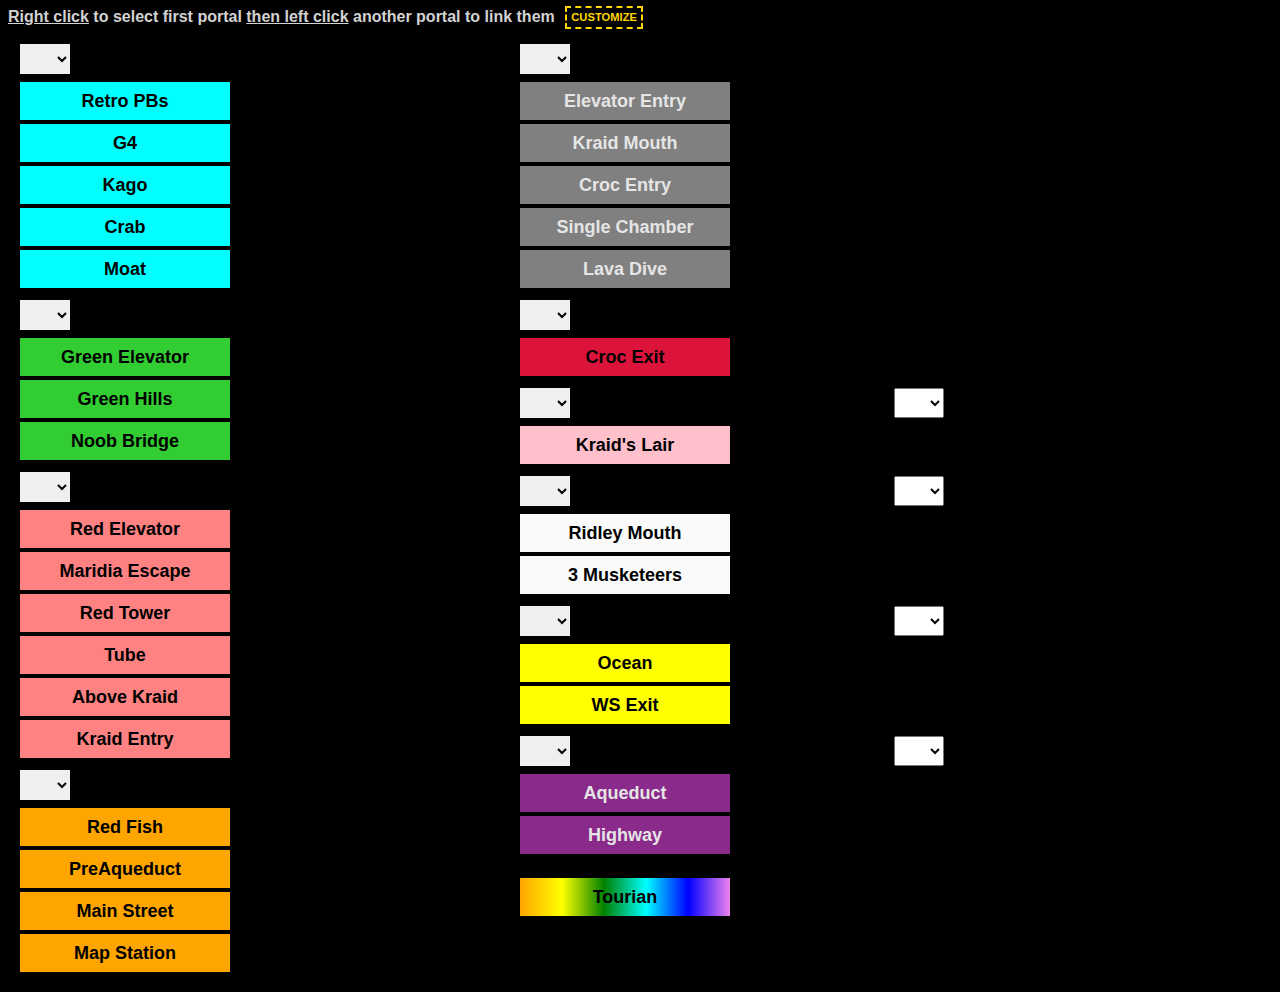
<file: index.htm>
<!DOCTYPE html>
<html>
   <head>
      <title>Area Tracker</title>
      <link rel="stylesheet" href="style.css">
      <script src="settings.js"></script>
      <script src="tracker.js"></script>
   </head>
   <body onload="initialize(this)">

      <div id="instructions"></div>

      <div id="portal_list">
      <ul class="portal_list">
         <li style="width: 434px"><ul id="sub1" class="sub_list"></ul></li>
      </ul>
      </div>

      <div id="portal_list">
      <ul class="portal_list">
         <li style="width: 434px"><ul id="sub2" class="sub_list"></ul></li>
      </ul>
      </div>

   </body>
</html>
</file>
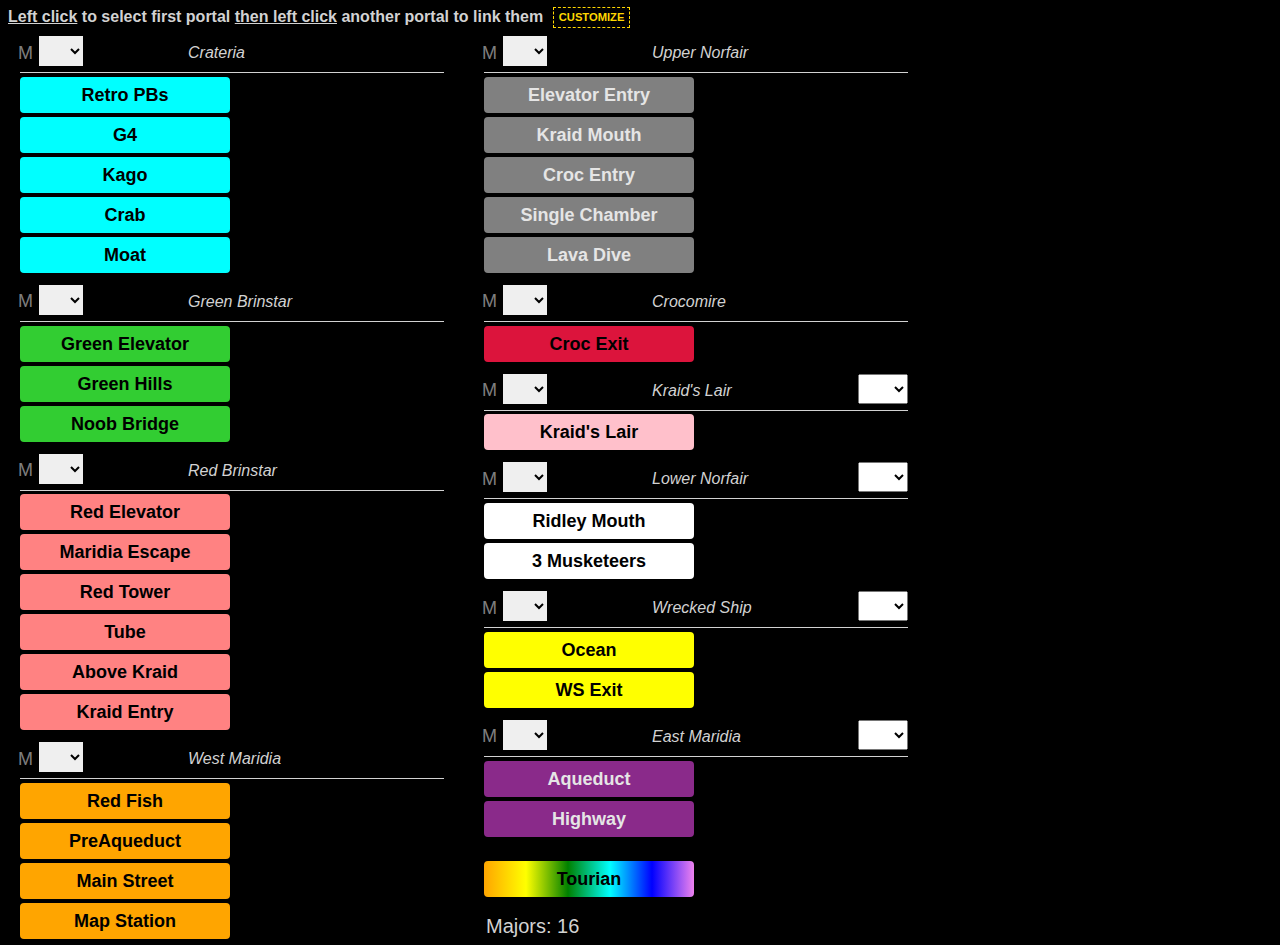
<file: src/index.htm>
<!DOCTYPE html>
<html>
   <head>
      <title>Super Metroid Area Tracker</title>
      <link rel="stylesheet" href="style.css" />
      <script src="settings.js"></script>
      <script src="tracker.js"></script>
   </head>
   <body onload="initialize(this)">
      <div id="instructions"></div>

      <div id="sub1">
      </div>

      <div id="sub2">
      </div>

      <div id="sub3">
      </div>
   </body>
</html>
</file>
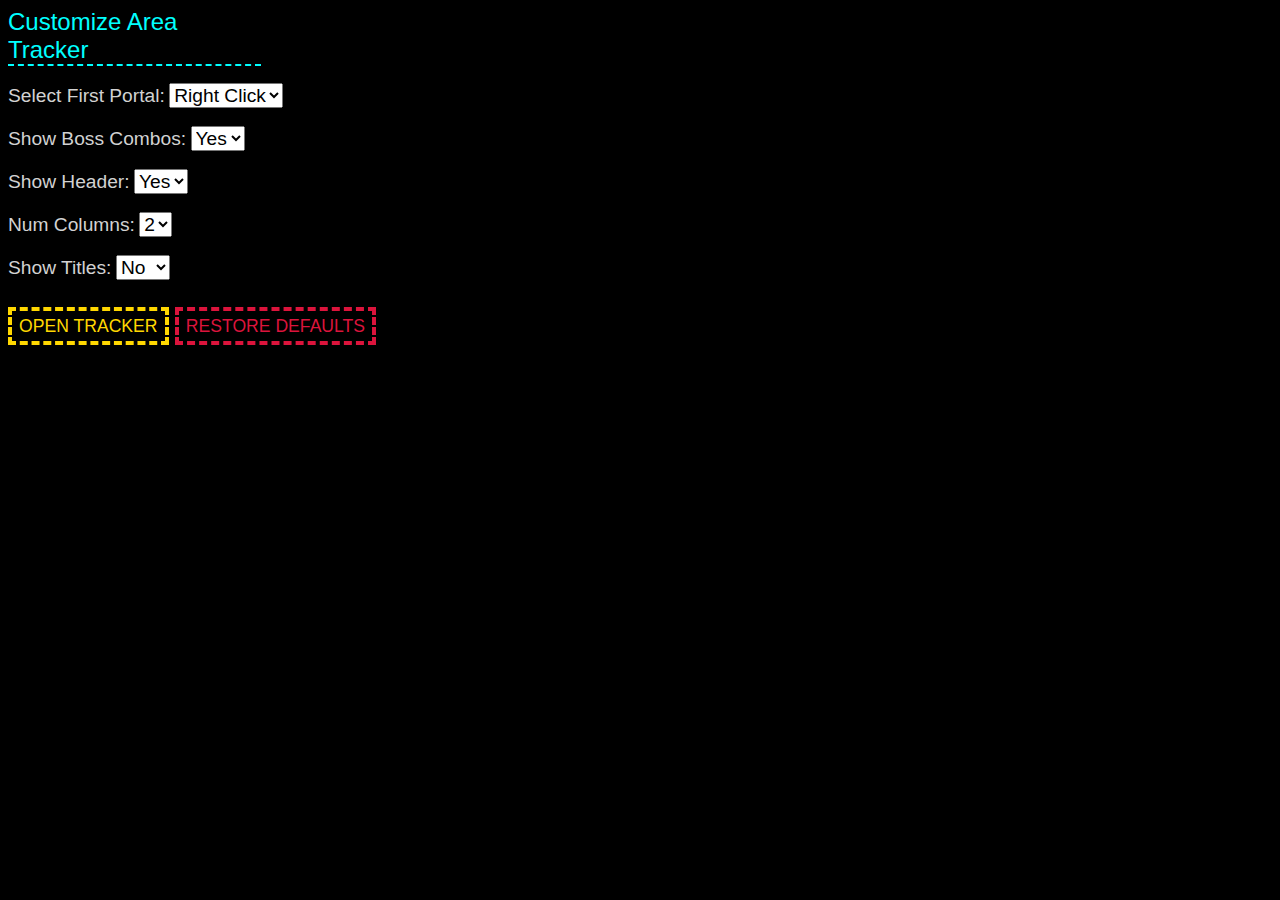
<file: customize.htm>
<!DOCTYPE html>
<html>
   <head>
      <title>Customize Area Tracker</title>
      <link rel="stylesheet" href="style.css">
      <script src="settings.js"></script>
      <script src="customize.js"></script>
   </head>
   <body onload="initialize()">

      <div id="settings">

      <div id="settings_title">Customize Area Tracker</div>

      <label for="select_mode">Select First Portal:</label>
      <select name="select_mode" id="select_mode" onchange="saveChanges()">
         <option value="right">Right Click</option>
         <option value="left">Left Click</option>
      </select>

      <br /><br />

      <label for="show_bosses">Show Boss Combos:</label>
      <select name="show_bosses" id="show_bosses" onchange="saveChanges()">
         <option value="yes">Yes</option>
         <option value="no">No</option>
      </select>

      <br /><br />

      <label for="show_header">Show Header:</label>
      <select name="show_header" id="show_header" onchange="saveChanges()">
         <option value="yes">Yes</option>
         <option value="no">No</option>
      </select>

      <br /><br />

      <label for="num_columns">Num Columns:</label>
      <select name="num_columns" id="num_columns" onchange="saveChanges()">
         <option value="2">2</option>
         <option value="3">3</option>
      </select>

      <br /><br />

      <label for="show_titles">Show Titles:</label>
      <select name="show_titles" id="show_titles" onchange="saveChanges()">
         <option value="yes">Yes</option>
         <option value="no">No</option>
      </select>

      <br /><br /><br />

      <a href="index.htm">OPEN TRACKER</a>
      <span id="restore" onclick="restoreDefaults()">RESTORE DEFAULTS</span>

      </div>

   </body>
</html>
</file>
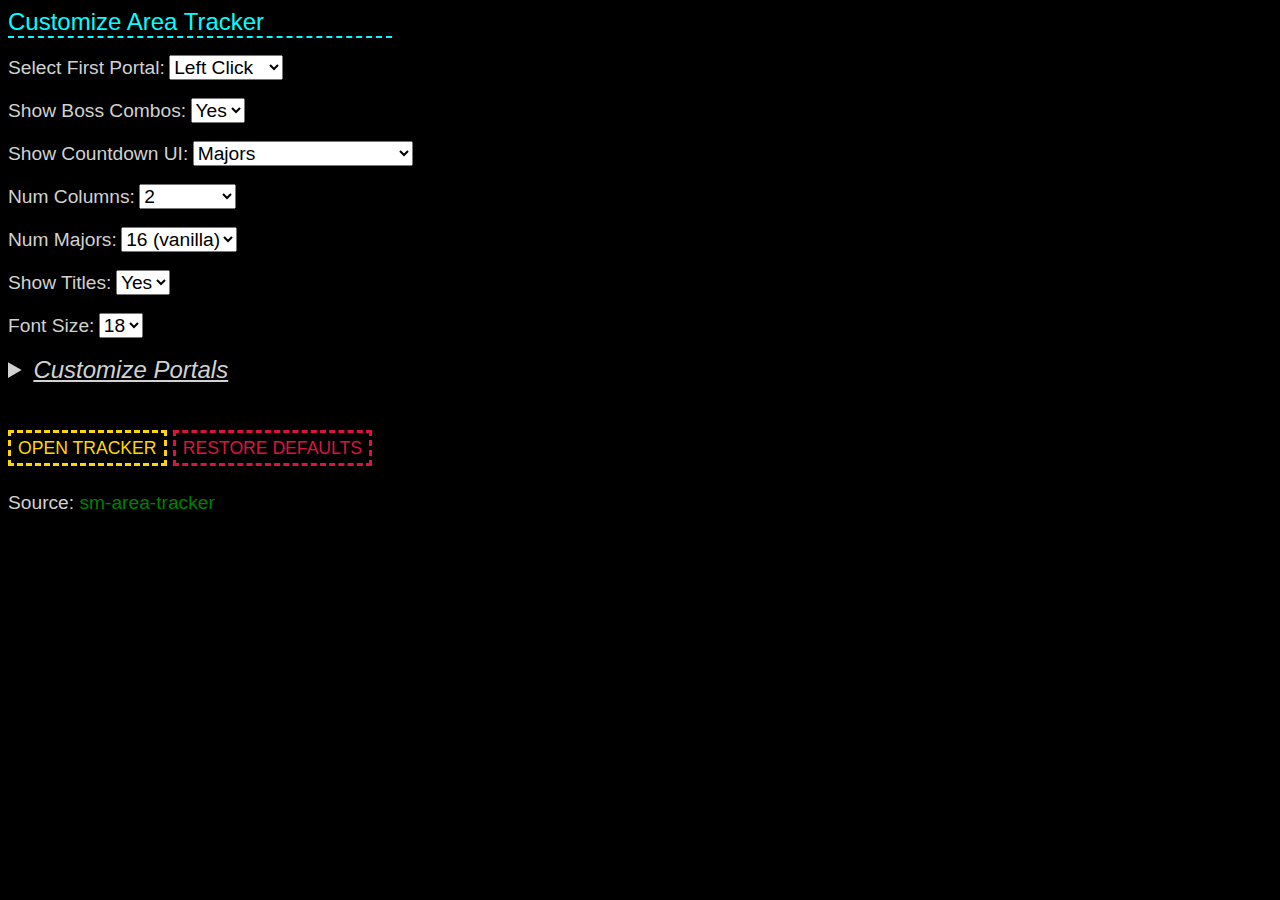
<file: src/customize.htm>
<!DOCTYPE html>
<html>
   <head>
      <title>Customize Area Tracker</title>
      <link rel="stylesheet" href="style.css" />
      <script src="settings.js"></script>
      <script src="customize.js"></script>
   </head>
   <body onload="initialize()">
      <div id="settings">
         <div id="settings_title">Customize Area Tracker</div>

         <label for="select_mode">Select First Portal:</label>
         <select name="select_mode" id="select_mode" onchange="saveChanges()">
            <option value="right">Right Click</option>
            <option value="left">Left Click</option>
         </select>

         <br /><br />

         <label for="show_bosses">Show Boss Combos:</label>
         <select name="show_bosses" id="show_bosses" onchange="saveChanges()">
            <option value="yes">Yes</option>
            <option value="no">No</option>
         </select>

         <br /><br />

         <label for="show_counts">Show Countdown UI:</label>
         <select name="show_counts" id="show_counts" onchange="saveChanges()">
            <option value="none">None</option>
            <option value="majors">Majors</option>
            <option value="both">Majors & Energy Tanks</option>
         </select>

         <br /><br />

         <label for="num_columns">Num Columns:</label>
         <select name="num_columns" id="num_columns" onchange="saveChanges()">
            <option value="2">2</option>
            <option value="3">3</option>
            <option value="dynamic">Dynamic</option>
         </select>

         <br /><br />

         <label for="num_majors">Num Majors:</label>
         <select name="num_majors" id="num_majors" onchange="saveChanges()">
            <option value="16">16 (vanilla)</option>
            <option value="17">17</option>
            <option value="18">18</option>
            <option value="19">19</option>
            <option value="20">20</option>
         </select>

         <br /><br />

         <label for="show_titles">Show Titles:</label>
         <select name="show_titles" id="show_titles" onchange="saveChanges()">
            <option value="yes">Yes</option>
            <option value="no">No</option>
         </select>

         <br /><br />

         <label for="font_size">Font Size:</label>
         <select name="font_size" id="font_size" onchange="saveChanges()">
            <option value="18">18</option>
            <option value="24">24</option>
         </select>

         <br /><br />

         <details>
            <summary class="customize_title">
               <u>Customize Portals</u>
            </summary>
            <details>
               <summary class="customize"><u>Crateria</u></summary>
               <label for="crateriaColor">&nbsp- </label>
               <select class="select_color_picker" name="crateriaColor" id="crateriaColor" onchange="saveChanges(); updateColorPicker('crateriaColor')">
                  <option class="red" value="red">RED</option>
                  <option class="crimson" value="crimson">CRIMSON</option>
                  <option class="orangered" value="orangered">ORANGERED</option>
                  <option class="orange" value="orange">ORANGE</option>
                  <option class="salmon" value="salmon">SALMON</option>
                  <option class="yellow" value="yellow">YELLOW</option>
                  <option class="goldenrod" value="goldenrod">GOLDENROD</option>
                  <option class="limegreen" value="limegreen">LIMEGREEN</option>
                  <option class="green" value="green">GREEN</option>
                  <option class="olive" value="olive">OLIVE</option>
                  <option class="blue" value="blue">BLUE</option>
                  <option class="darkcyan" value="darkcyan">DARKCYAN</option>
                  <option class="cyan" value="cyan" selected>CYAN</option>
                  <option class="indigo" value="indigo">INDIGO</option>
                  <option class="darkorchid" value="darkorchid">DARKORCHID</option>
                  <option class="violet" value="violet">VIOLET</option>
                  <option class="pink" value="pink">PINK</option>
                  <option class="grey" value="grey">GREY</option>
                  <option class="brown" value="brown">BROWN</option>
                  <option class="white" value="white">WHITE</option>
               </select>
               <br />
               <br />

               <label for="crateria_portal_name_01">Crateria Portal 01 Name:</label>
               <input type="text" id="crateria_portal_name_01" name="crateria_portal_name_01" onchange="saveChanges()">
   
               <br /><br />
   
               <label for="crateria_portal_name_02">Crateria Portal 02 Name:</label>
               <input type="text" id="crateria_portal_name_02" name="crateria_portal_name_02" onchange="saveChanges()">
   
               <br /><br />
   
               <label for="crateria_portal_name_03">Crateria Portal 03 Name:</label>
               <input type="text" id="crateria_portal_name_03" name="crateria_portal_name_03" onchange="saveChanges()">
   
               <br /><br />
   
               <label for="crateria_portal_name_04">Crateria Portal 04 Name:</label>
               <input type="text" id="crateria_portal_name_04" name="crateria_portal_name_04" onchange="saveChanges()">
   
               <br /><br />
   
               <label for="crateria_portal_name_05">Crateria Portal 05 Name:</label>
               <input type="text" id="crateria_portal_name_05" name="crateria_portal_name_05" onchange="saveChanges()">
            </details>

         <br />

         <details>
            <summary class="customize"><u>Green Brinstar</u></summary>
            <label for="greenBrinstarColor">&nbsp- </label>
            <select class="select_color_picker" name="greenBrinstarColor" id="greenBrinstarColor" onchange="saveChanges(); updateColorPicker('greenBrinstarColor')">
               <option class="red" value="red">RED</option>
               <option class="crimson" value="crimson">CRIMSON</option>
               <option class="orangered" value="orangered">ORANGERED</option>
               <option class="orange" value="orange">ORANGE</option>
               <option class="salmon" value="salmon">SALMON</option>
               <option class="yellow" value="yellow">YELLOW</option>
               <option class="goldenrod" value="goldenrod">GOLDENROD</option>
               <option class="limegreen" value="limegreen">LIMEGREEN</option>
               <option class="green" value="green">GREEN</option>
               <option class="olive" value="olive">OLIVE</option>
               <option class="blue" value="blue">BLUE</option>
               <option class="darkcyan" value="darkcyan">DARKCYAN</option>
               <option class="cyan" value="cyan" selected>CYAN</option>
               <option class="indigo" value="indigo">INDIGO</option>
               <option class="darkorchid" value="darkorchid">DARKORCHID</option>
               <option class="violet" value="violet">VIOLET</option>
               <option class="pink" value="pink">PINK</option>
               <option class="grey" value="grey">GREY</option>
               <option class="brown" value="brown">BROWN</option>
               <option class="white" value="white">WHITE</option>
            </select>
            <br />
            <br />
               
            <label for="greenBrin_portal_name_01">Green Brinstar Portal 01 Name:</label>
            <input type="text" id="greenBrin_portal_name_01" name="greenBrin_portal_name_01" onchange="saveChanges()">

            <br /><br />

            <label for="greenBrin_portal_name_02">Green Brinstar Portal 02 Name:</label>
            <input type="text" id="greenBrin_portal_name_02" name="greenBrin_portal_name_02" onchange="saveChanges()">

            <br /><br />

            <label for="greenBrin_portal_name_03">Green Brinstar Portal 03 Name:</label>
            <input type="text" id="greenBrin_portal_name_03" name="greenBrin_portal_name_03"  onchange="saveChanges()">
         </details>

         <br />

         <details>
            <summary class="customize"><u>Red Brinstar</u></summary>
            <label for="redBrinstarColor">&nbsp- </label>
            <select class="select_color_picker" name="redBrinstarColor" id="redBrinstarColor" onchange="saveChanges(); updateColorPicker('redBrinstarColor')">
               <option class="red" value="red">RED</option>
               <option class="crimson" value="crimson">CRIMSON</option>
               <option class="orangered" value="orangered">ORANGERED</option>
               <option class="orange" value="orange">ORANGE</option>
               <option class="salmon" value="salmon">SALMON</option>
               <option class="yellow" value="yellow">YELLOW</option>
               <option class="goldenrod" value="goldenrod">GOLDENROD</option>
               <option class="limegreen" value="limegreen">LIMEGREEN</option>
               <option class="green" value="green">GREEN</option>
               <option class="olive" value="olive">OLIVE</option>
               <option class="blue" value="blue">BLUE</option>
               <option class="darkcyan" value="darkcyan">DARKCYAN</option>
               <option class="cyan" value="cyan" selected>CYAN</option>
               <option class="indigo" value="indigo">INDIGO</option>
               <option class="darkorchid" value="darkorchid">DARKORCHID</option>
               <option class="violet" value="violet">VIOLET</option>
               <option class="pink" value="pink">PINK</option>
               <option class="grey" value="grey">GREY</option>
               <option class="brown" value="brown">BROWN</option>
               <option class="white" value="white">WHITE</option>
            </select>
            <br />
            <br />
            
            <label for="redBrin_portal_name_01">Red Brinstar Portal 01 Name:</label>
            <input type="text" id="redBrin_portal_name_01" name="redBrin_portal_name_01" onchange="saveChanges()">

            <br /><br />

            <label for="redBrin_portal_name_02">Red Brinstar Portal 02 Name:</label>
            <input type="text" id="redBrin_portal_name_02" name="redBrin_portal_name_02" onchange="saveChanges()">

            <br /><br />

            <label for="redBrin_portal_name_03">Red Brinstar Portal 03 Name:</label>
            <input type="text" id="redBrin_portal_name_03" name="redBrin_portal_name_03" onchange="saveChanges()">

            <br /><br />

            <label for="redBrin_portal_name_04">Red Brinstar Portal 04 Name:</label>
            <input type="text" id="redBrin_portal_name_04" name="redBrin_portal_name_04" onchange="saveChanges()">

            <br /><br />

            <label for="redBrin_portal_name_05">Red Brinstar Portal 05 Name:</label>
            <input type="text" id="redBrin_portal_name_05" name="redBrin_portal_name_05" onchange="saveChanges()">

            <br /><br />

            <label for="redBrin_portal_name_06">Red Brinstar Portal 06 Name:</label>
            <input type="text" id="redBrin_portal_name_06" name="redBrin_portal_name_06" onchange="saveChanges()">
         </details>

         <br />

         <details>
            <summary class="customize"><u>West Maridia</u></summary>
            <label for="westMaridiaColor">&nbsp- </label>
            <select class="select_color_picker" name="westMaridiaColor" id="westMaridiaColor" onchange="saveChanges(); updateColorPicker('westMaridiaColor')">
               <option class="red" value="red">RED</option>
               <option class="crimson" value="crimson">CRIMSON</option>
               <option class="orangered" value="orangered">ORANGERED</option>
               <option class="orange" value="orange">ORANGE</option>
               <option class="salmon" value="salmon">SALMON</option>
               <option class="yellow" value="yellow">YELLOW</option>
               <option class="goldenrod" value="goldenrod">GOLDENROD</option>
               <option class="limegreen" value="limegreen">LIMEGREEN</option>
               <option class="green" value="green">GREEN</option>
               <option class="olive" value="olive">OLIVE</option>
               <option class="blue" value="blue">BLUE</option>
               <option class="darkcyan" value="darkcyan">DARKCYAN</option>
               <option class="cyan" value="cyan" selected>CYAN</option>
               <option class="indigo" value="indigo">INDIGO</option>
               <option class="darkorchid" value="darkorchid">DARKORCHID</option>
               <option class="violet" value="violet">VIOLET</option>
               <option class="pink" value="pink">PINK</option>
               <option class="grey" value="grey">GREY</option>
               <option class="brown" value="brown">BROWN</option>
               <option class="white" value="white">WHITE</option>
            </select>
            <br />
            <br />
            
            <label for="westMaridia_portal_name_01">West Maridia Portal 01 Name:</label>
            <input type="text" id="westMaridia_portal_name_01" name="westMaridia_portal_name_01" onchange="saveChanges()">

            <br /><br />

            <label for="westMaridia_portal_name_02">West Maridia Portal 02 Name:</label>
            <input type="text" id="westMaridia_portal_name_02" name="westMaridia_portal_name_02" onchange="saveChanges()">

            <br /><br />

            <label for="westMaridia_portal_name_03">West Maridia Portal 03 Name:</label>
            <input type="text" id="westMaridia_portal_name_03" name="westMaridia_portal_name_03" onchange="saveChanges()">

            <br /><br />

            <label for="westMaridia_portal_name_04">West Maridia Portal 04 Name:</label>
            <input type="text" id="westMaridia_portal_name_04" name="westMaridia_portal_name_04" onchange="saveChanges()">
         </details>

         <br />

         <details>
            <summary class="customize"><u>Upper Norfair</u></summary>
            <label for="upperNorfairColor">&nbsp- </label>
            <select class="select_color_picker" name="upperNorfairColor" id="upperNorfairColor" onchange="saveChanges(); updateColorPicker('upperNorfairColor')">
               <option class="red" value="red">RED</option>
               <option class="crimson" value="crimson">CRIMSON</option>
               <option class="orangered" value="orangered">ORANGERED</option>
               <option class="orange" value="orange">ORANGE</option>
               <option class="salmon" value="salmon">SALMON</option>
               <option class="yellow" value="yellow">YELLOW</option>
               <option class="goldenrod" value="goldenrod">GOLDENROD</option>
               <option class="limegreen" value="limegreen">LIMEGREEN</option>
               <option class="green" value="green">GREEN</option>
               <option class="olive" value="olive">OLIVE</option>
               <option class="blue" value="blue">BLUE</option>
               <option class="darkcyan" value="darkcyan">DARKCYAN</option>
               <option class="cyan" value="cyan" selected>CYAN</option>
               <option class="indigo" value="indigo">INDIGO</option>
               <option class="darkorchid" value="darkorchid">DARKORCHID</option>
               <option class="violet" value="violet">VIOLET</option>
               <option class="pink" value="pink">PINK</option>
               <option class="grey" value="grey">GREY</option>
               <option class="brown" value="brown">BROWN</option>
               <option class="white" value="white">WHITE</option>
            </select>
            <br />
            <br />
            
            <label for="upperNorfair_portal_name_01">Upper Norfair Portal 01 Name:</label>
            <input type="text" id="upperNorfair_portal_name_01" name="upperNorfair_portal_name_01" onchange="saveChanges()">

            <br /><br />

            <label for="upperNorfair_portal_name_02">Upper Norfair Portal 02 Name:</label>
            <input type="text" id="upperNorfair_portal_name_02" name="upperNorfair_portal_name_02" onchange="saveChanges()">

            <br /><br />

            <label for="upperNorfair_portal_name_03">Upper Norfair Portal 03 Name:</label>
            <input type="text" id="upperNorfair_portal_name_03" name="upperNorfair_portal_name_03" onchange="saveChanges()">

            <br /><br />

            <label for="upperNorfair_portal_name_04">Upper Norfair Portal 04 Name:</label>
            <input type="text" id="upperNorfair_portal_name_04" name="upperNorfair_portal_name_04" onchange="saveChanges()">

            <br /><br />

            <label for="upperNorfair_portal_name_05">Upper Norfair Portal 05 Name:</label>
            <input type="text" id="upperNorfair_portal_name_05" name="upperNorfair_portal_name_05" onchange="saveChanges()">
         </details>

         <br />

         <details>
            <summary class="customize"><u>Crocomire</u></summary>
            <label for="crocColor">&nbsp- </label>
            <select class="select_color_picker" name="crocColor" id="crocColor" onchange="saveChanges(); updateColorPicker('crocColor')">
               <option class="red" value="red">RED</option>
               <option class="crimson" value="crimson">CRIMSON</option>
               <option class="orangered" value="orangered">ORANGERED</option>
               <option class="orange" value="orange">ORANGE</option>
               <option class="salmon" value="salmon">SALMON</option>
               <option class="yellow" value="yellow">YELLOW</option>
               <option class="goldenrod" value="goldenrod">GOLDENROD</option>
               <option class="limegreen" value="limegreen">LIMEGREEN</option>
               <option class="green" value="green">GREEN</option>
               <option class="olive" value="olive">OLIVE</option>
               <option class="blue" value="blue">BLUE</option>
               <option class="darkcyan" value="darkcyan">DARKCYAN</option>
               <option class="cyan" value="cyan" selected>CYAN</option>
               <option class="indigo" value="indigo">INDIGO</option>
               <option class="darkorchid" value="darkorchid">DARKORCHID</option>
               <option class="violet" value="violet">VIOLET</option>
               <option class="pink" value="pink">PINK</option>
               <option class="grey" value="grey">GREY</option>
               <option class="brown" value="brown">BROWN</option>
               <option class="white" value="white">WHITE</option>
            </select>
            <br />
            <br />
            
            <label for="croc_portal_name">Crocomire Portal Name:</label>
            <input type="text" id="croc_portal_name" name="croc_portal_name" onchange="saveChanges()">
         </details>

         <br />

         <details>
            <summary class="customize"><u>Kraid</u></summary>
            <label for="kraidColor">&nbsp- </label>
            <select class="select_color_picker" name="kraidColor" id="kraidColor" onchange="saveChanges(); updateColorPicker('kraidColor')">
               <option class="red" value="red">RED</option>
               <option class="crimson" value="crimson">CRIMSON</option>
               <option class="orangered" value="orangered">ORANGERED</option>
               <option class="orange" value="orange">ORANGE</option>
               <option class="salmon" value="salmon">SALMON</option>
               <option class="yellow" value="yellow">YELLOW</option>
               <option class="goldenrod" value="goldenrod">GOLDENROD</option>
               <option class="limegreen" value="limegreen">LIMEGREEN</option>
               <option class="green" value="green">GREEN</option>
               <option class="olive" value="olive">OLIVE</option>
               <option class="blue" value="blue">BLUE</option>
               <option class="darkcyan" value="darkcyan">DARKCYAN</option>
               <option class="cyan" value="cyan" selected>CYAN</option>
               <option class="indigo" value="indigo">INDIGO</option>
               <option class="darkorchid" value="darkorchid">DARKORCHID</option>
               <option class="violet" value="violet">VIOLET</option>
               <option class="pink" value="pink">PINK</option>
               <option class="grey" value="grey">GREY</option>
               <option class="brown" value="brown">BROWN</option>
               <option class="white" value="white">WHITE</option>
            </select>
            <br />
            <br />
            
            <label for="kraid_portal_name">Kraid Portal Name:</label>
            <input type="text" id="kraid_portal_name" name="kraid_portal_name" onchange="saveChanges()">
         </details>

         <br />

         <details>
            <summary class="customize"><u>Lower Norfair</u></summary>
            <label for="lowerNorfairColor">&nbsp- </label>
            <select class="select_color_picker" name="lowerNorfairColor" id="lowerNorfairColor" onchange="saveChanges(); updateColorPicker('lowerNorfairColor')">
               <option class="red" value="red">RED</option>
               <option class="crimson" value="crimson">CRIMSON</option>
               <option class="orangered" value="orangered">ORANGERED</option>
               <option class="orange" value="orange">ORANGE</option>
               <option class="salmon" value="salmon">SALMON</option>
               <option class="yellow" value="yellow">YELLOW</option>
               <option class="goldenrod" value="goldenrod">GOLDENROD</option>
               <option class="limegreen" value="limegreen">LIMEGREEN</option>
               <option class="green" value="green">GREEN</option>
               <option class="olive" value="olive">OLIVE</option>
               <option class="blue" value="blue">BLUE</option>
               <option class="darkcyan" value="darkcyan">DARKCYAN</option>
               <option class="cyan" value="cyan" selected>CYAN</option>
               <option class="indigo" value="indigo">INDIGO</option>
               <option class="darkorchid" value="darkorchid">DARKORCHID</option>
               <option class="violet" value="violet">VIOLET</option>
               <option class="pink" value="pink">PINK</option>
               <option class="grey" value="grey">GREY</option>
               <option class="brown" value="brown">BROWN</option>
               <option class="white" value="white">WHITE</option>
            </select>
            <br />
            <br />
            
            <label for="lowerNorfair_portal_name_01">Lower Norfair Portal 01 Name:</label>
            <input type="text" id="lowerNorfair_portal_name_01" name="lowerNorfair_portal_name_01" onchange="saveChanges()">

            <br /><br />

            <label for="lowerNorfair_portal_name_02">Lower Norfair Portal 02 Name:</label>
            <input type="text" id="lowerNorfair_portal_name_02" name="lowerNorfair_portal_name_02" onchange="saveChanges()">
         </details>

         <br />

         <details>
            <summary class="customize"><u>Wrecked Ship</u></summary>
            <label for="wreckedShipColor">&nbsp- </label>
            <select class="select_color_picker" name="wreckedShipColor" id="wreckedShipColor" onchange="saveChanges(); updateColorPicker('wreckedShipColor')">
               <option class="red" value="red">RED</option>
               <option class="crimson" value="crimson">CRIMSON</option>
               <option class="orangered" value="orangered">ORANGERED</option>
               <option class="orange" value="orange">ORANGE</option>
               <option class="salmon" value="salmon">SALMON</option>
               <option class="yellow" value="yellow">YELLOW</option>
               <option class="goldenrod" value="goldenrod">GOLDENROD</option>
               <option class="limegreen" value="limegreen">LIMEGREEN</option>
               <option class="green" value="green">GREEN</option>
               <option class="olive" value="olive">OLIVE</option>
               <option class="blue" value="blue">BLUE</option>
               <option class="darkcyan" value="darkcyan">DARKCYAN</option>
               <option class="cyan" value="cyan" selected>CYAN</option>
               <option class="indigo" value="indigo">INDIGO</option>
               <option class="darkorchid" value="darkorchid">DARKORCHID</option>
               <option class="violet" value="violet">VIOLET</option>
               <option class="pink" value="pink">PINK</option>
               <option class="grey" value="grey">GREY</option>
               <option class="brown" value="brown">BROWN</option>
               <option class="white" value="white">WHITE</option>
            </select>
            <br />
            <br />
            
            <label for="wreckedShip_portal_name_01">Wrecked Ship Portal 01 Name:</label>
            <input type="text" id="wreckedShip_portal_name_01" name="wreckedShip_portal_name_01" onchange="saveChanges()">

            <br /><br />

            <label for="wreckedShip_portal_name_02">Wrecked Ship Portal 02 Name:</label>
            <input type="text" id="wreckedShip_portal_name_02" name="wreckedShip_portal_name_02" onchange="saveChanges()">
         </details>

         <br />

         <details>
            <summary class="customize"><u>East Maridia</u></summary>
            <label for="eastMaridiaColor">&nbsp- </label>
            <select class="select_color_picker" name="eastMaridiaColor" id="eastMaridiaColor" onchange="saveChanges(); updateColorPicker('eastMaridiaColor')">
               <option class="red" value="red">RED</option>
               <option class="crimson" value="crimson">CRIMSON</option>
               <option class="orangered" value="orangered">ORANGERED</option>
               <option class="orange" value="orange">ORANGE</option>
               <option class="salmon" value="salmon">SALMON</option>
               <option class="yellow" value="yellow">YELLOW</option>
               <option class="goldenrod" value="goldenrod">GOLDENROD</option>
               <option class="limegreen" value="limegreen">LIMEGREEN</option>
               <option class="green" value="green">GREEN</option>
               <option class="olive" value="olive">OLIVE</option>
               <option class="blue" value="blue">BLUE</option>
               <option class="darkcyan" value="darkcyan">DARKCYAN</option>
               <option class="cyan" value="cyan" selected>CYAN</option>
               <option class="indigo" value="indigo">INDIGO</option>
               <option class="darkorchid" value="darkorchid">DARKORCHID</option>
               <option class="violet" value="violet">VIOLET</option>
               <option class="pink" value="pink">PINK</option>
               <option class="grey" value="grey">GREY</option>
               <option class="brown" value="brown">BROWN</option>
               <option class="white" value="white">WHITE</option>
            </select>
            <br />
            <br />
            
            <label for="eastMaridia_portal_name_01">East Maridia Portal 01 Name:</label>
            <input type="text" id="eastMaridia_portal_name_01" name="eastMaridia_portal_name_01" onchange="saveChanges()">

            <br /><br />

            <label for="eastMaridia_portal_name_02">East Maridia Portal 02 Name:</label>
            <input type="text" id="eastMaridia_portal_name_02" name="eastMaridia_portal_name_02" onchange="saveChanges()">
         </details>

         <br />

         <details>
            <summary class="customize"><u>Tourian</u></summary>

            <br />
            
            <label for="tourian_portal_name">Tourian Portal Name:</label>
            <input type="text" id="tourian_portal_name" name="tourian_portal_name" onchange="saveChanges()"> 
         </details>
      </details>

         <br /><br /><br />

         <a href="index.htm">OPEN TRACKER</a>
         <span id="restore" onclick="restoreDefaults()">RESTORE DEFAULTS</span>

         <div id="source_link">
            Source:
            <a href="https://github.com/masshesteria/sm-area-tracker.git"
               >sm-area-tracker</a
            >
         </div>
      </div>
   </body>
</html>
</file>
<file: style.css>
body {
   background-color: black;
   font-family: Arial, Helvetica, sans-serif;
   color: rgb(210,210,210);
}

#instructions {
   font-weight: bold;
}

#instructions > a {
   color: gold;
   font-size: 0.7em;
   border: 0.25em;
   border-style: dashed;
   margin-left: 0.5em;
   padding: 0.3em 0.4em 0.3em 0.4em;
   text-decoration: none;
   vertical-align: middle;
}

ul {
   list-style: none;
   justify-content: left;
   padding-inline-start: 40px;
}

ul.sub_list {
   padding-inline-start: 0px;
}

ul.portal_list {
   padding-inline-start: 0px;
   padding-right: 20px;
   margin-left: 10px;
   font-size: 18px;
   display: flex;
   flex-wrap: wrap;
}

#master_item_counter {
   margin-top: 16px;
   height: 30px;
   font-size: 20px;
}

input.counter {
   width: 50px;
   height: 30px;
   font-size: 22px;
   border: none;
   position: relative;
   top: -1px;
   background: white;
   padding-top: 0px;
   padding-bottom: 0px;
   font-weight: bold;
}

#settings_title {
   border-bottom: 0.25em;
   border-bottom-style: dashed;
   border-bottom-width: 0.1em;
   font-size: 1.5em;
   margin-bottom: 0.7em;
   color: cyan;
   width: 20%;
}

#settings > a {
   color: gold;
   font-size: 1.1em;
   border: 0.25em;
   border-style: dashed;
   padding: 0.3em 0.4em 0.3em 0.4em;
   text-decoration: none;
}

#settings > #restore {
   color: crimson;
   font-size: 1.1em;
   border: 0.25em;
   border-style: dashed;
   padding: 0.3em 0.4em 0.3em 0.4em;
   text-decoration: none;
   cursor: pointer;
   margin-left: 0.1em;
}

#settings > select, label {
   font-size: 1.2em;
}

select.total {
   width: 50px;
   height: 30px;
   font-size: 22px;
   margin-left: 2px;
   margin-right: 20px;
   border: none;
   font-weight: bold;
}

select.boss {
   width: 50px;
   height: 30px;
   margin-right: 8px;
   font-size: 20px;
   float: right;
   font-weight: bold;
}

#portal_list {
   float: left;
   width: 500px;
   border-width: 2px;
   border-color: white;
   padding-right: 0px;
   height: 100%;
}

.portal {
   display: inline-block;
   background-color: limegreen;
   color: black;
   border-style: solid;
   border-width: 2px;
   border-color: black;
   list-style: none;
   padding: 2px 5px 2px 5px;
   line-height: 34px;
   text-align: center;
   font-weight: bold;
   width: 200px;
   height: 34px;
   cursor: pointer;
   -webkit-user-select: none;  
   -moz-user-select: none;    
   -ms-user-select: none;      
   user-select: none;
}

.zoneTitle {
   color: black;
   margin-left: 2px;
   margin-bottom: 2px;
   margin-right: 8px;
   padding: 4px 0px 2px 0px;
   font-style: italic;
   font-size: 14px;
   text-align: center;
}

li.dropdowns {
   height: 36px;
}

li.spacer {
   height: 2px;
}

.red_brinstar {
   background-color: rgb(255, 130, 130);
}

.blue_brinstar {
   background-color: cyan;
}

.upper_norfair {
   background-color: gray;
   color: #e5e5e5;
}

.lower_norfair {
   background-color: #fafafa;
}

.crocomire {
   background-color: crimson;
}

.kraids_lair {
   background-color: pink;
}

.green_hills {
   background-color: limegreen;
}

.wrecked_ship{
   background-color: yellow;
}

.west_maridia {
   background-color: orange;
}

.east_maridia {
   background-color: rgb(138, 42, 138);
   color: #e5e5e5;
}

.tourian {
   background: red; /* For browsers that do not support gradients */
   background: -webkit-linear-gradient(left, orange , yellow, green, cyan, blue, violet); /* For Safari 5.1 to 6.0 */
   background: -o-linear-gradient(right, orange, yellow, green, cyan, blue, violet); /* For Opera 11.1 to 12.0 */
   background: -moz-linear-gradient(right, orange, yellow, green, cyan, blue, violet); /* For Firefox 3.6 to 15 */
   background: linear-gradient(to right, orange , yellow, green, cyan, blue, violet); /* Standard syntax (must be last) */
}
</file>
<file: src/style.css>
body {
   background-color: black;
   font-family: Arial, Helvetica, sans-serif;
   color: rgb(210, 210, 210);
}

#instructions {
   font-weight: bold;
}

#instructions > a {
   color: gold;
   font-size: 0.7em;
   border: 0.175em;
   border-style: dashed;
   margin-left: 0.5em;
   padding: 0.3em 0.4em 0.3em 0.4em;
   text-decoration: none;
   vertical-align: middle;
}

#source_link {
   font-size: 1.2em;
   margin-top: 1.75em;
}

#source_link > a {
   color: green;
   text-decoration: none;
}

#master_item_counter {
   margin-top: 16px;
   height: 30px;
   font-size: 20px;
   margin-left: 4px;
}

input.counter {
   width: 44px;
   height: 30px;
   font-size: 22px;
   border: none;
   position: relative;
   top: -1px;
   background: white;
   padding-top: 0px;
   padding-bottom: 0px;
   font-weight: bold;
}

label.counter {
   font-size: 18px;
   font-family: 'Gill Sans', 'Gill Sans MT', Calibri, 'Trebuchet MS', sans-serif;
   opacity: 0.6;
   padding-right: 4px;
}

#settings_title {
   border-bottom: 0.5em;
   border-bottom-style: dashed;
   border-bottom-width: 0.1em;
   font-size: 1.5em;
   margin-bottom: 0.7em;
   color: cyan;
   width: 16em;
}

#settings > a {
   color: gold;
   font-size: 1.1em;
   border: 0.175em;
   border-style: dashed;
   padding: 0.3em 0.4em 0.3em 0.4em;
   text-decoration: none;
}

#settings > #restore {
   color: crimson;
   font-size: 1.1em;
   border: 0.175em;
   border-style: dashed;
   padding: 0.3em 0.4em 0.3em 0.4em;
   text-decoration: none;
   cursor: pointer;
   margin-left: 0.1em;
}

#settings > select,
label {
   font-size: 1.2em;
}

select.total {
   width: 44px;
   height: 30px;
   font-size: 22px;
   margin-left: 2px;
   margin-right: 20px;
   border: none;
   font-weight: bold;
}

.boss_container {
   margin-left: auto;
}

select.boss {
   width: 50px;
   min-width: 50px;
   height: 30px;
   font-size: 20px;
   font-weight: bold;
}

.cb {
   width: 170px;
   min-width: 170px;
   height: 30px;
}

.portal_column {
   height: 100%;
   width: 434px;
   display: flex;
   flex-wrap: wrap;
   flex-direction: column;
   justify-content: start;
   margin-left: 10px;
}

.content {
   width: 424px;
   padding-right: 40px;
}

.float_column_left {
   float: left;
   margin-left: 10px;
}

.portal_list {
   width: 434px;
   height: 100%;
   padding-inline-start: 0px;
   padding-right: 20px;
   display: flex;
   flex-wrap: wrap;
}

.font_18 {
   font-size: 18px;
}

.font_24 {
   font-size: 24px;
}

.portal {
   display: inline-block;
   background-color: limegreen;
   color: black;
   border-style: solid;
   border-width: 2px;
   border-color: black;
   padding: 2px 5px 2px 5px;
   line-height: 32px;
   text-align: center;
   font-weight: bold;
   width: 200px;
   height: 32px;
   cursor: pointer;
   -webkit-user-select: none;
   -moz-user-select: none;
   -ms-user-select: none;
   user-select: none;
   border-radius: 6px;
}

.portal_pair {
   width: 100%;
}

.spacer {
   height: 20px;
   width: 100%;
}

.zt {
   font-style: italic;
   font-size: 16px;
   padding-top: 0.5em;
}

.customize {
   font-style: italic;
   font-size: 24px;
   display: inline-block;
   width: fit-content;
   padding-top: 0.5em;
   cursor: pointer;
}

.customize_title {
   font-style: italic;
   font-size: 24px;
   cursor: pointer;
   width: fit-content;
}

.zoneTitle {
   color: black;
   margin-left: 2px;
   margin-bottom: 2px;
   margin-right: 8px;
   padding: 4px 0px 2px 0px;
   font-style: italic;
   font-size: 14px;
   text-align: center;
}

.dropdowns {
   height: 36px;
   margin-top: 10px;
   display: flex;
   padding-right: 8px;
   width: 100%;
}

.area_border {
   border-bottom: 0.5em;
   border-bottom-style: solid;
   border-bottom-width: 0.1em;
   margin-bottom: 0.1em;
   margin-left: 2px;
   margin-right: 8px;
   width: 100%;
}

.select_color_picker {
   font-size: 12px;
   font-family: sans-serif;
   font-weight: 700;
   text-align: center;
   color: black;
   line-height: 1.5;
   padding: 0.3em 0em 0.3em 0em;
   width: 110px;
   max-width: 100%;
   box-sizing: border-box;
   margin: 0;
   border: 3px solid #aaa;
   border-radius: 0.5em;
   -moz-appearance: none;
   -webkit-appearance: none;
   appearance: none;
}

.red {
   background-color: red;
}

.crimson {
   background-color: crimson;
}

.orangered {
   background-color: orangered;
}

.orange {
   background-color: orange;
}

.salmon {
   background-color: rgb(255, 130, 130);
}

.yellow {
   background-color: yellow;
}

.goldenrod {
   background-color: goldenrod;
}

.limegreen {
   background-color: limegreen;
}

.green {
   background-color: green;
   color: #e5e5e5;
}

.olive {
   background-color: olive;
   color: #e5e5e5;
}

.blue {
   background-color: blue;
   color: #e5e5e5;
}

.darkcyan {
   background-color: darkcyan;
   color: #e5e5e5;
}

.cyan {
   background-color: cyan;
}

.indigo {
   background-color: rgb(138, 42, 138);
   color: #e5e5e5;
}

.darkorchid {
   background-color: darkorchid;
   color: #e5e5e5;
}

.violet {
   background-color: violet;
}

.pink {
   background-color: pink;
}

.grey {
   background-color: grey;
   color: #e5e5e5;
}

.brown {
   background-color: brown;
   color: #e5e5e5;
}

.white {
   background-color: white;
}

.tourian {
   background: red; /* For browsers that do not support gradients */
   background: -webkit-linear-gradient(
      left,
      orange,
      yellow,
      green,
      cyan,
      blue,
      violet
   ); /* For Safari 5.1 to 6.0 */
   background: -o-linear-gradient(
      right,
      orange,
      yellow,
      green,
      cyan,
      blue,
      violet
   ); /* For Opera 11.1 to 12.0 */
   background: -moz-linear-gradient(
      right,
      orange,
      yellow,
      green,
      cyan,
      blue,
      violet
   ); /* For Firefox 3.6 to 15 */
   background: linear-gradient(
      to right,
      orange,
      yellow,
      green,
      cyan,
      blue,
      violet
   ); /* Standard syntax (must be last) */
}
</file>
